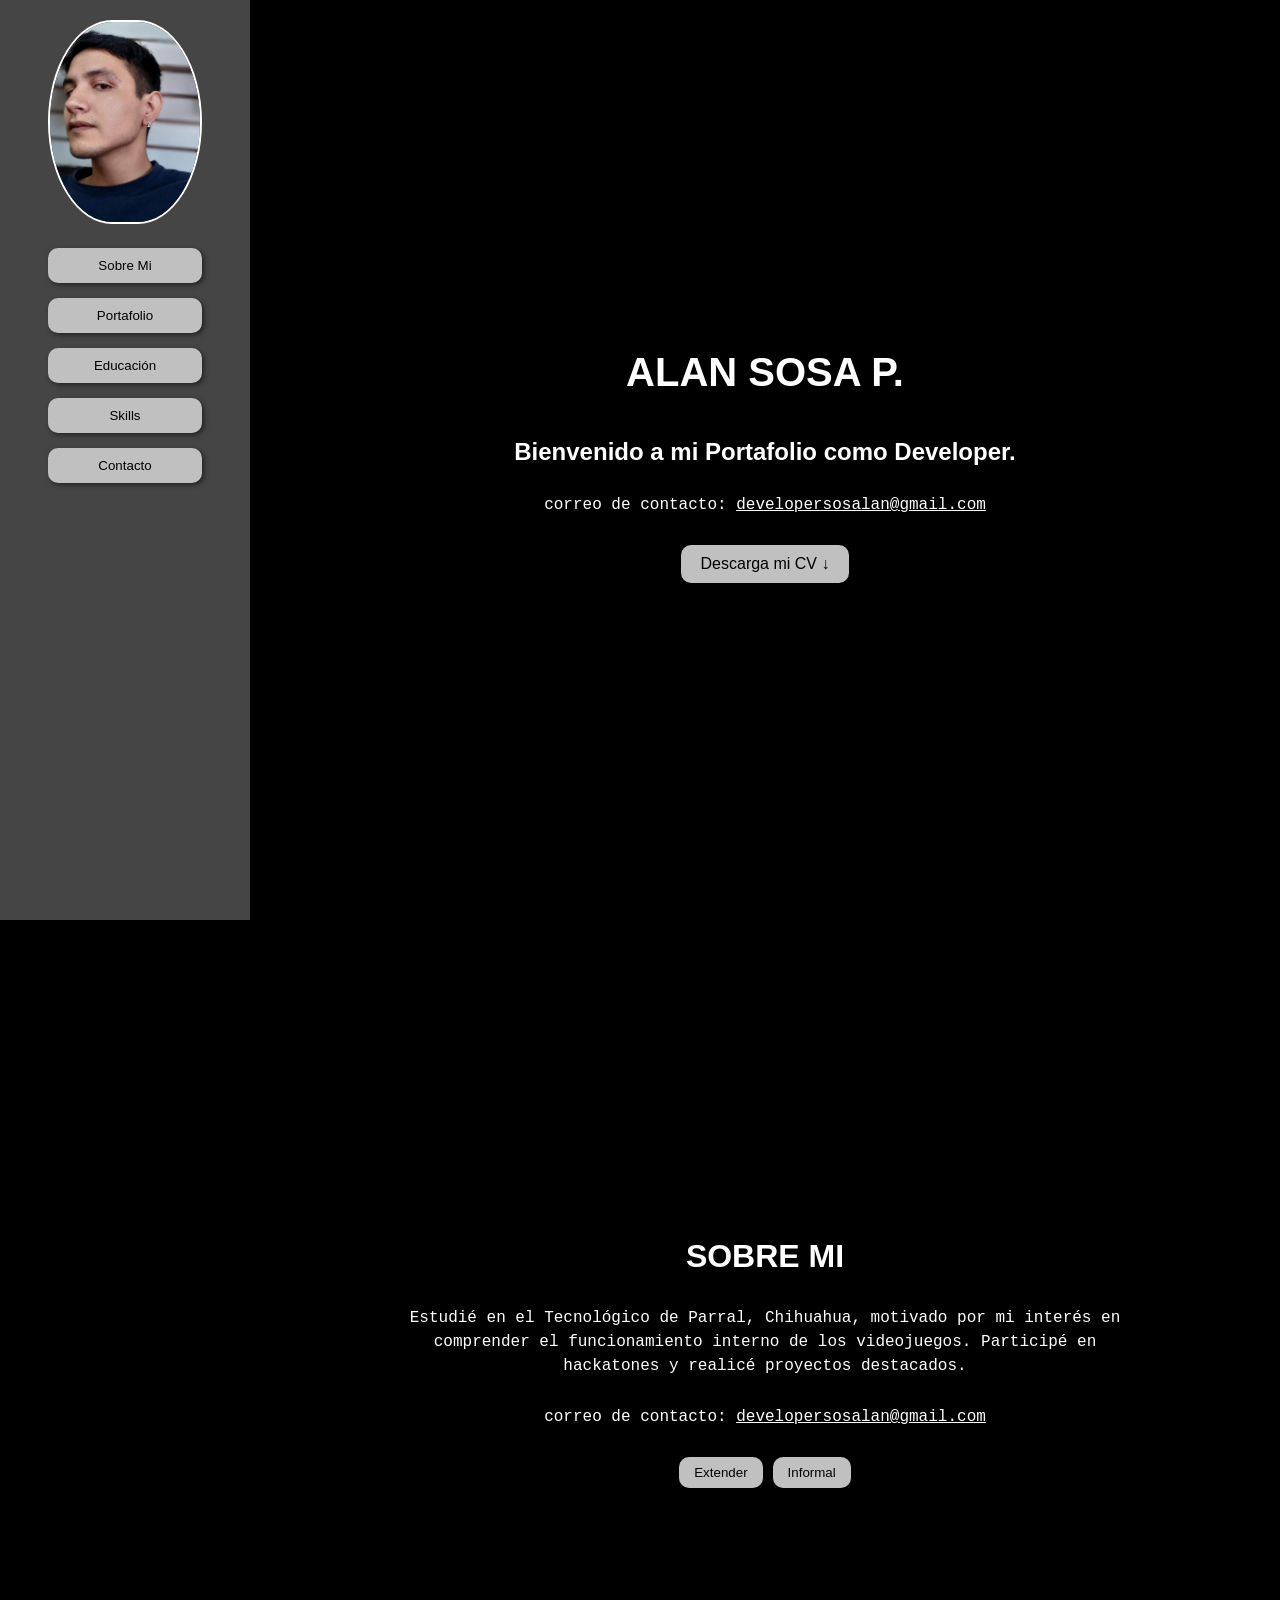
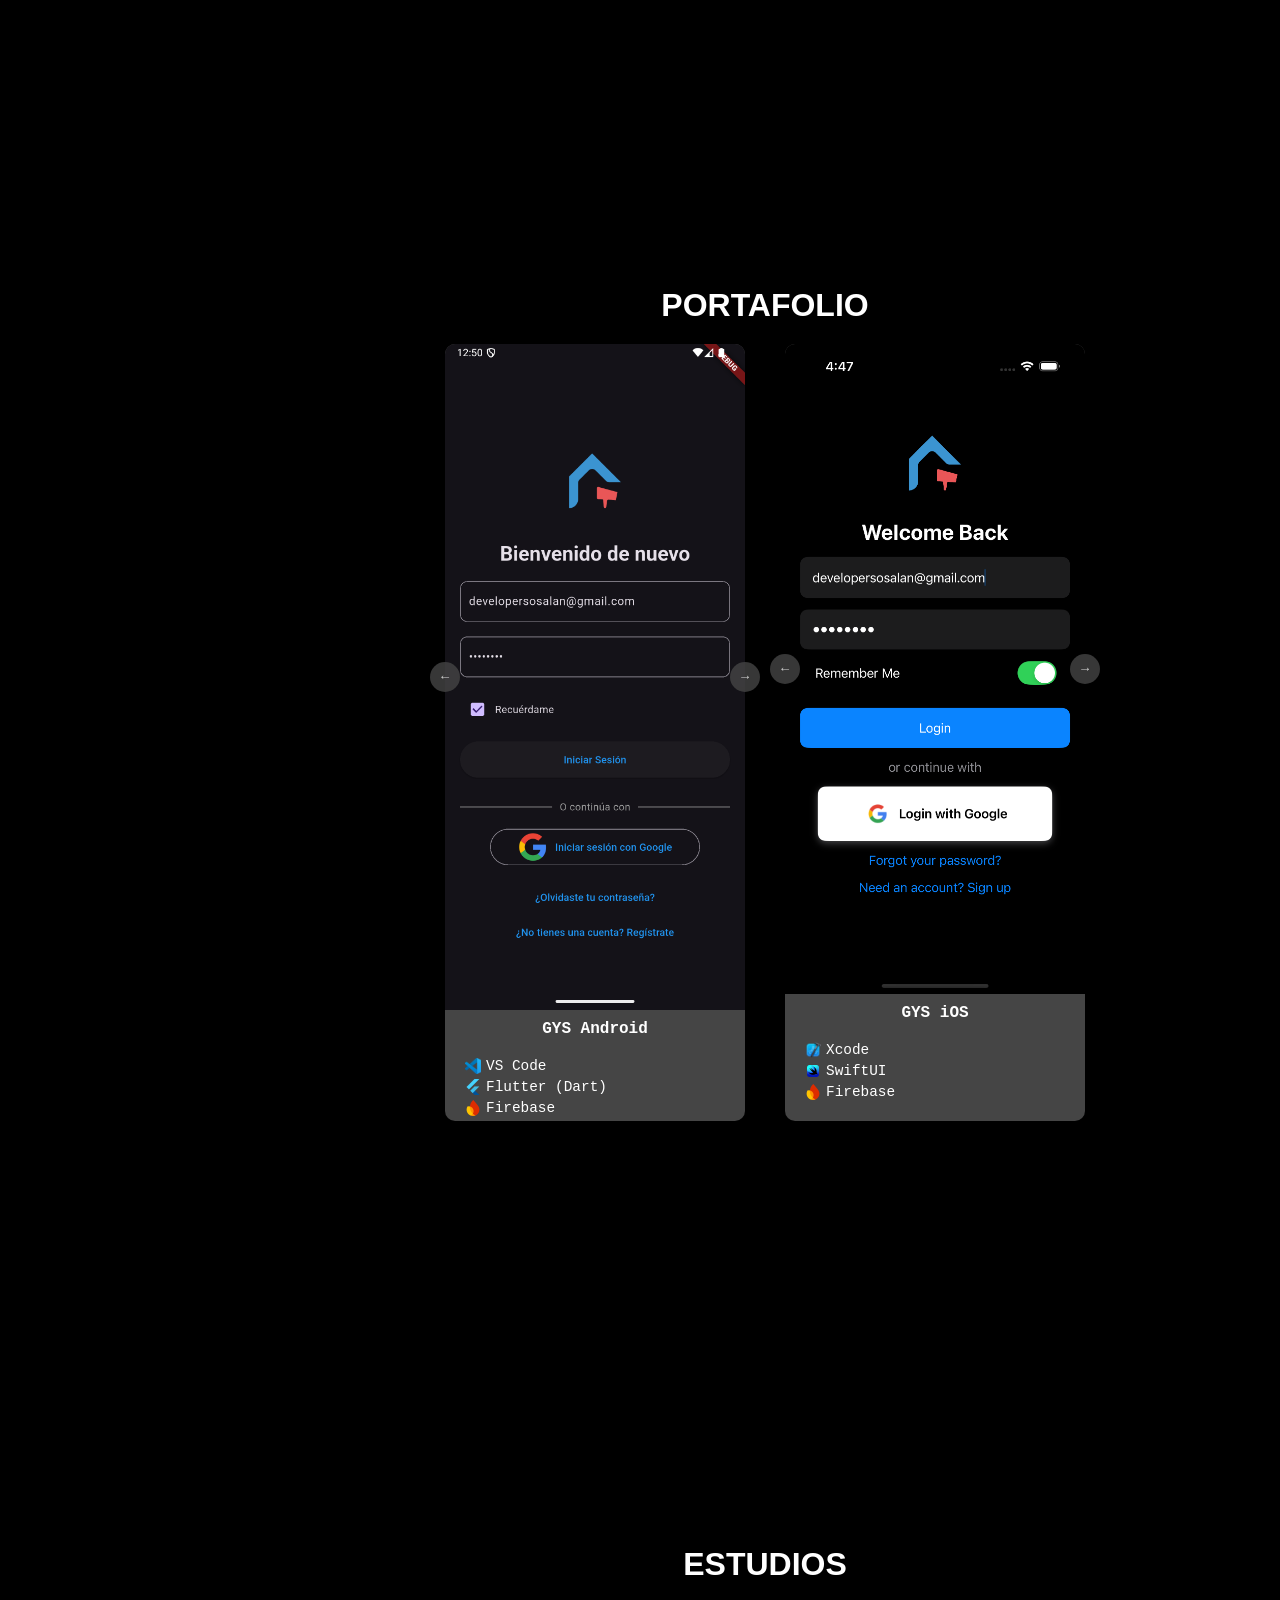
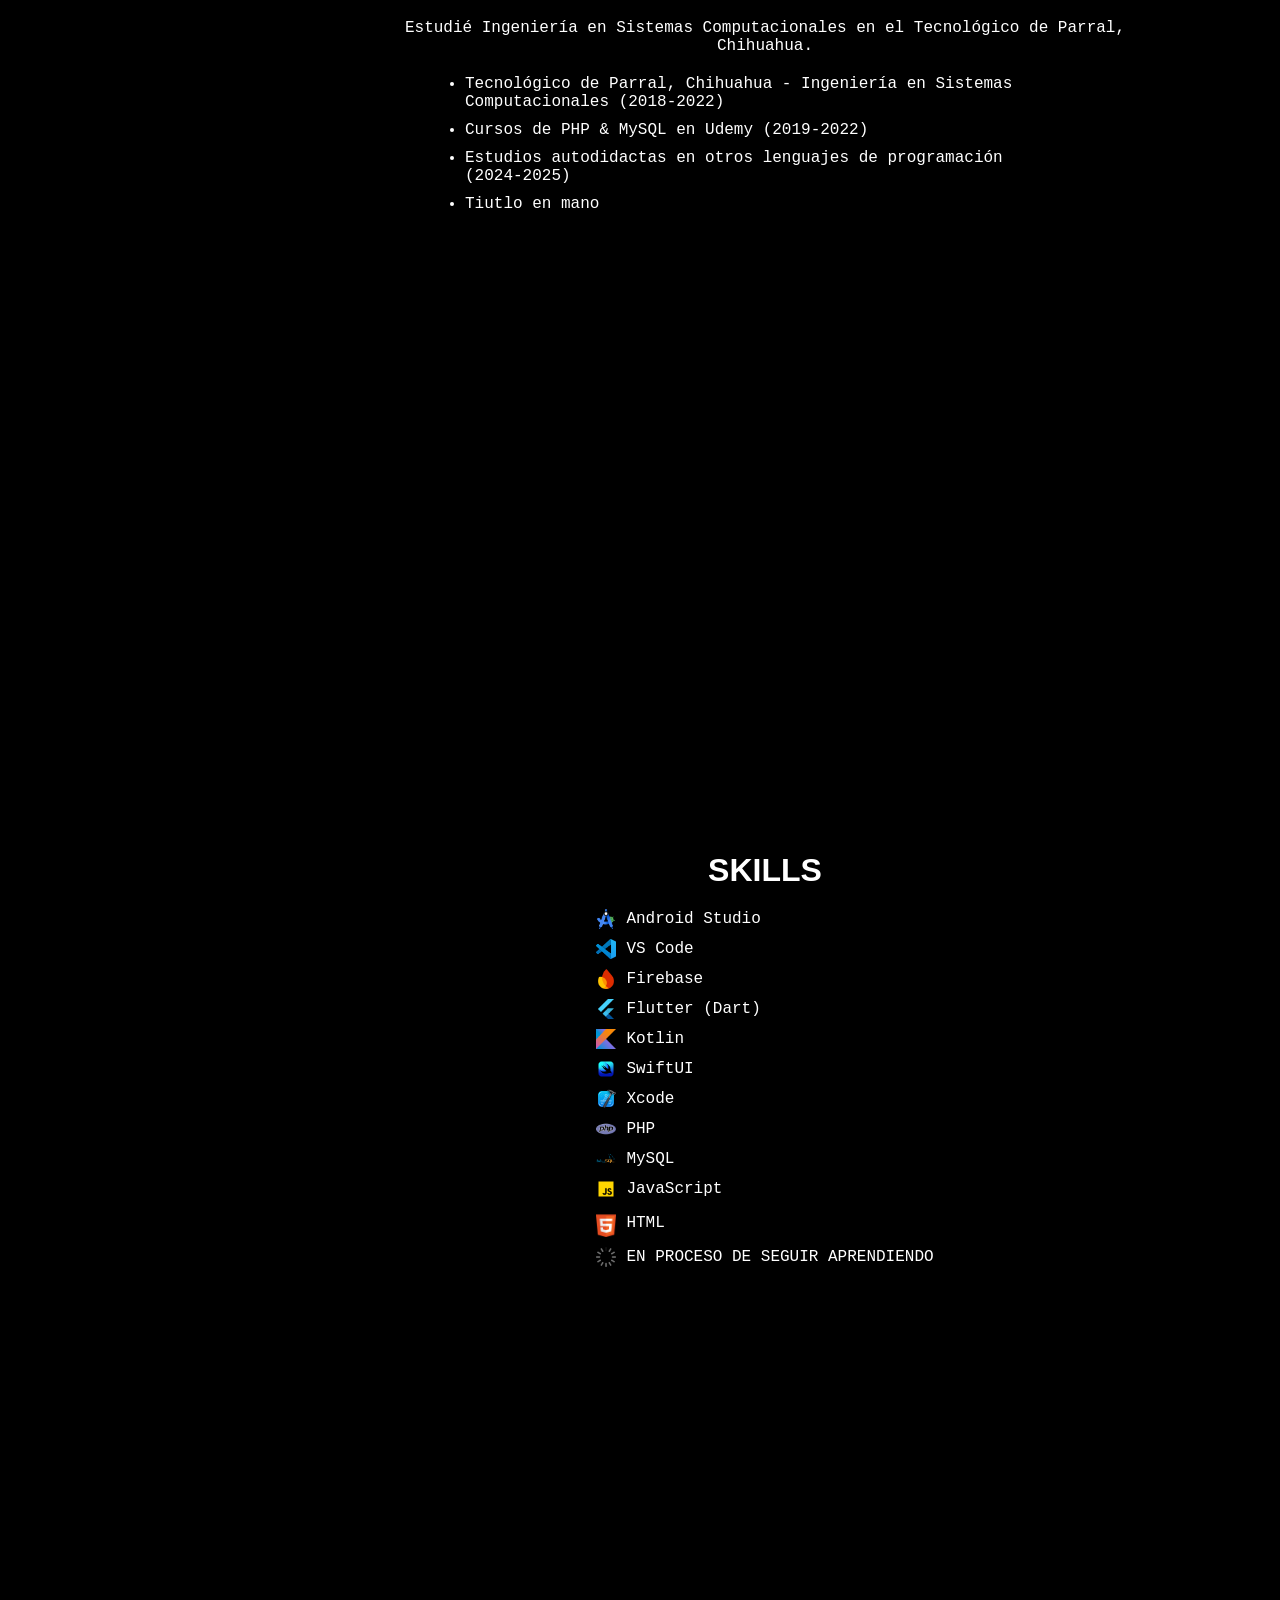
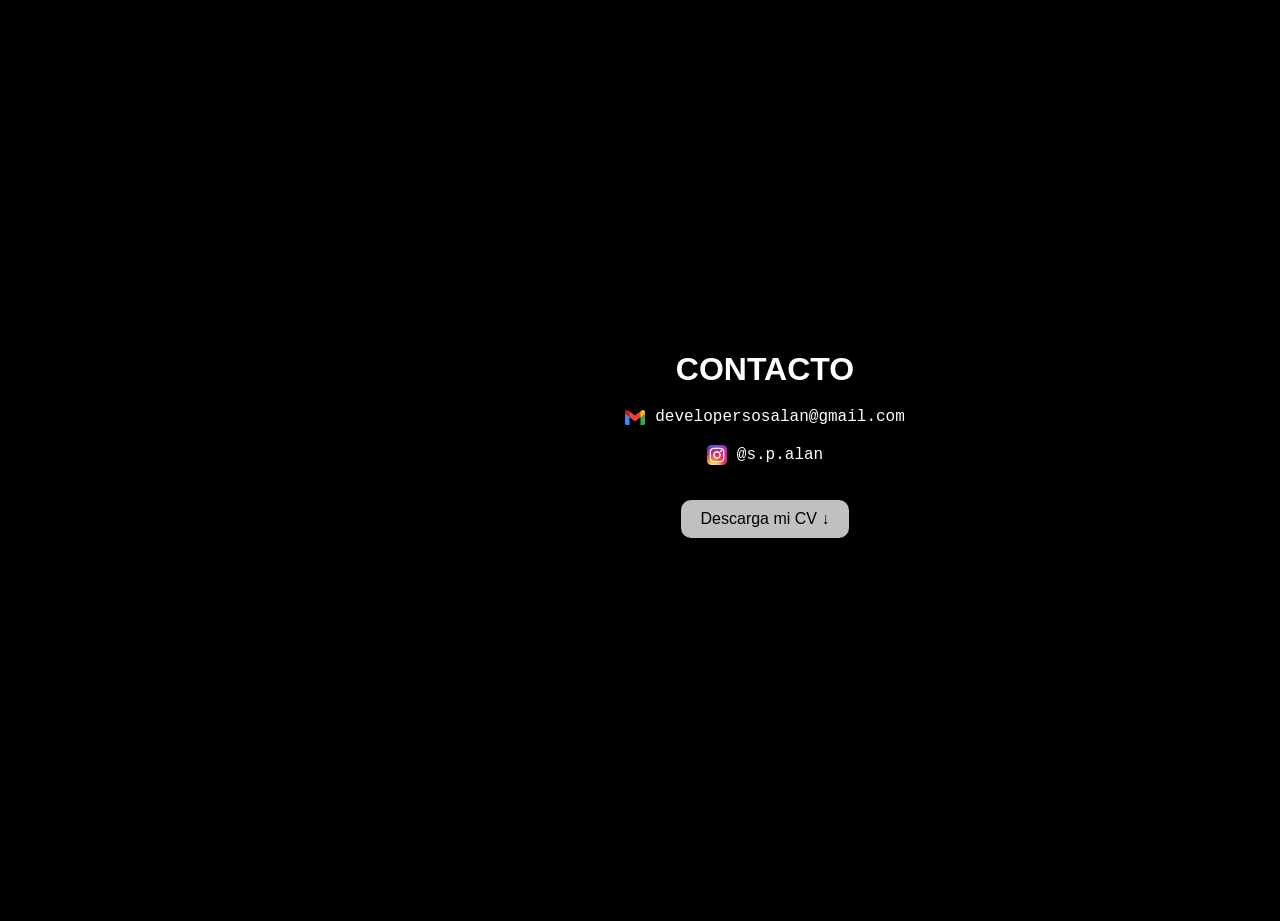
<file: index.html>
<!DOCTYPE html>
<html lang="es">
<head>
  <meta charset="UTF-8">
  <meta name="viewport" content="width=device-width, initial-scale=1">

  <!-- Metaetiquetas para evitar el caché -->
  <meta http-equiv="Cache-Control" content="no-cache, no-store, must-revalidate">
  <meta http-equiv="Pragma" content="no-cache">
  <meta http-equiv="Expires" content="0">

  <title>Mi Portafolio</title>
  <!-- Se agrega query string para forzar la recarga de CSS -->
  <link rel="stylesheet" href="css/styles.css?v=1.0">
</head>
<body>
  <header class="header">
    <div class="header-container">
      <!-- Imagen ovalada con query string -->
      <div class="profile-img">
        <img src="img/perfil_3.jpeg?v=1.0" alt="Imagen de Perfil">
      </div>
      <!-- Botones de navegación -->
      <nav class="nav">
        <button class="nav-btn" id="nav-sobre-mi">Sobre Mi</button>
        <button class="nav-btn" id="nav-portfolio">Portafolio</button>
        <button class="nav-btn" id="nav-education">Educación</button>
        <button class="nav-btn" id="nav-skills">Skills</button>
        <button class="nav-btn" id="nav-contact">Contacto</button>
      </nav>
    </div>
  </header>

  <!-- Contenido principal -->
  <main class="content">
    <!-- Sección de Bienvenida -->
    <section class="welcome">
      <div class="slide">
        <h1 class="name">ALAN SOSA P.</h1>
        <h2 class="welcome-message">Bienvenido a mi Portafolio como Developer.</h2>
        <p class="contact">
          correo de contacto:
          <a href="mailto:developersosalan@gmail.com?subject=Vengo%20de%20tu%20portafolio" class="email-link">
            developersosalan@gmail.com
          </a>
        </p>
        <!-- Botón de descarga del CV con query string -->
        <a class="download-cv" href="CV_Alan_Sosa_Pereyra_2025.pdf?v=1.0" download>
          Descarga mi CV ↓
        </a>
      </div>
    </section>
    
    <!-- Sección de Sobre Mi -->
    <section class="about">
      <div class="slide">
        <h2 class="about-title">SOBRE MI</h2>
        <p id="about-text" class="about-text">
          Lorem ipsum dolor sit amet, consectetur adipiscing elit.
        </p>
        <p class="contact">
          correo de contacto:
          <a href="mailto:developersosalan@gmail.com?subject=Vengo%20de%20tu%20portafolio" class="email-link">
            developersosalan@gmail.com
          </a>
        </p>
        <div id="about-controls">
          <button id="toggle-length" class="control-btn">Extender</button>
          <button id="toggle-tone" class="control-btn">Informal</button>
        </div>
      </div>
    </section>

    <!-- Sección de Portafolio -->
    <section class="portfolio" id="portfolio-section">
      <div class="slide">
        <h2 class="portfolio-title">PORTAFOLIO</h2>
        <div class="cards">
          <!-- Tarjeta GYS Android -->
          <div class="card">
            <div class="carousel-container">
              <div class="img-wrapper">
                <img id="android-carousel" src="img/1.png?v=1.0" alt="GYS Android">
              </div>
              <button class="carousel-btn prev-btn" id="android-prev">&larr;</button>
              <button class="carousel-btn next-btn" id="android-next">&rarr;</button>
            </div>
            <h2 class="card-text">GYS Android</h2>
            <ul class="tech-list">
              <li>
                <img src="img/Visual_Studio_Code.png?v=1.0" alt="VS Code">
                VS Code
              </li>
              <li>
                <img src="img/flutter_logo.png?v=1.0" alt="Flutter">
                Flutter (Dart)
              </li>
              <li>
                <img src="img/Firebase_icon.png?v=1.0" alt="Firebase">
                Firebase
              </li>
            </ul>
          </div>
          <!-- Tarjeta GYS iOS -->
          <div class="card">
            <div class="carousel-container">
              <div class="img-wrapper">
                <img id="ios-carousel" src="img/1_ios.png?v=1.0" alt="GYS iOS">
              </div>
              <button class="carousel-btn prev-btn" id="ios-prev">&larr;</button>
              <button class="carousel-btn next-btn" id="ios-next">&rarr;</button>
            </div>
            <h2 class="card-text">GYS iOS</h2>
            <ul class="tech-list">
              <li>
                <img src="img/Xcode_icon.png?v=1.0" alt="Xcode">
                Xcode
              </li>
              <li>
                <img src="img/Swiftui_icon.png?v=1.0" alt="SwiftUI">
                SwiftUI
              </li>
              <li>
                <img src="img/Firebase_icon.png?v=1.0" alt="Firebase">
                Firebase
              </li>
            </ul>
          </div>
        </div>
      </div>
    </section>

    <!-- Sección de Estudios -->
    <section class="studies" id="studies-section">
      <div class="slide">
        <h2 class="studies-title">ESTUDIOS</h2>
        <p class="studies-text">
          Estudié Ingeniería en Sistemas Computacionales en el Tecnológico de Parral, Chihuahua.
        </p>
        <ul class="studies-list">
          <li>Tecnológico de Parral, Chihuahua - Ingeniería en Sistemas Computacionales (2018-2022)</li>
          <li>Cursos de PHP &amp; MySQL en Udemy (2019-2022)</li>
          <li>Estudios autodidactas en otros lenguajes de programación (2024-2025)</li>
          <li>Tiutlo en mano</li>
        </ul>
      </div>
    </section>

    <!-- Sección de Skills -->
    <section class="skills" id="skills-section">
      <div class="slide">
        <h2 class="skills-title">SKILLS</h2>
        <ul class="skills-list">
          <li>
            <img src="img/Android_Studio_icon.png?v=1.0" alt="Android Studio Icon">
            Android Studio
          </li>
          <li>
            <img src="img/Visual_Studio_Code.png?v=1.0" alt="VS Code Icon">
            VS Code
          </li>
          <li>
            <img src="img/Firebase_icon.png?v=1.0" alt="Firebase Icon">
            Firebase
          </li>
          <li>
            <img src="img/flutter_logo.png?v=1.0" alt="Flutter Icon">
            Flutter (Dart)
          </li>
          <li>
            <img src="img/Kotlin_icon.png?v=1.0" alt="Kotlin Icon">
            Kotlin
          </li>
          <li>
            <img src="img/Swiftui_icon.png?v=1.0" alt="SwiftUI Icon">
            SwiftUI
          </li>
          <li>
            <img src="img/Xcode_icon.png?v=1.0" alt="Xcode Icon">
            Xcode
          </li>
          <li>
            <img src="img/php_icon.png?v=1.0" alt="PHP Icon">
            PHP
          </li>
          <li>
            <img src="img/mysql_icon.png?v=1.0" alt="MySQL Icon">
            MySQL
          </li>
          <li>
            <img src="img/javascript_icon.png?v=1.0" alt="JavaScript Icon">
            JavaScript
          </li>
          <li>
            <img src="img/html_icon.png?v=1.0" alt="HTML Icon">
            HTML
          </li>
          <li>
            <img src="img/cargando_gif.webp?v=1.0" alt="Cargando GIF">
            EN PROCESO DE SEGUIR APRENDIENDO
          </li>
        </ul>
      </div>
    </section>

    <!-- Sección de Contacto -->
    <section class="contact-section" id="contact-section">
      <div class="slide">
        <h2 class="contact-title">CONTACTO</h2>
        <ul class="contact-list">
          <li>
            <a href="mailto:developersosalan@gmail.com?subject=Contacto%20desde%20portafolio" class="contact-link">
              <img src="img/Gmail_icon.png?v=1.0" alt="Gmail Icon">
              developersosalan@gmail.com
            </a>
          </li>
          <li>
            <a href="https://instagram.com/s.p.alan" target="_blank" class="contact-link">
              <img src="img/Instagram_icon.png?v=1.0" alt="Instagram Icon">
              @s.p.alan
            </a>
          </li>
          <a class="download-cv" href="CV_Alan_Sosa_Pereyra_2025.pdf?v=1.0" download>
            Descarga mi CV ↓
          </a>
        </ul>
      </div>
    </section>
  </main>
  
  <!-- Se agrega el script con query string -->
  <script src="js/script.js?v=1.0"></script>
</body>
</html>
</file>
<file: css/styles.css>
/* Fondo de página */
body {
  margin: 0;
  background-color: #000000;
  font-family: Arial, sans-serif;
  color: #FFFFFF;
}

/* Encabezado vertical a la izquierda (versión escritorio) */
.header {
  position: fixed;
  left: 0;
  top: 0;
  width: 250px;
  height: 100vh;
  background-color: #454545;
  display: flex;
  flex-direction: column;
  align-items: center;
  padding-top: 20px;
  z-index: 1000;
}

.header-container {
  display: flex;
  flex-direction: column;
  align-items: center;
  gap: 20px;
}

/* Imagen de perfil */
.profile-img img {
  width: 150px;
  height: 200px;
  object-fit: cover;
  border-radius: 50% / 60%;
  border: 2px solid #FFFFFF;
}

/* Navegación vertical */
.nav {
  display: flex;
  flex-direction: column;
  gap: 15px;
  width: 100%;
}

/* Botones de navegación */
.nav-btn {
  background-color: #C0C0C0;
  color: #000000;
  padding: 10px;
  border: none;
  border-radius: 10px;
  cursor: pointer;
  box-shadow: 2px 2px 5px rgba(0,0,0,0.5);
  transition: background-color 0.3s;
  width: 100%;
  text-align: center;
}

.nav-btn:hover {
  background-color: #808080;
}

/* Contenedor de contenido principal centrado (tomando en cuenta el header fijo) */
.content {
  margin-left: 250px;
  display: flex;
  flex-direction: column;
  align-items: center;
}

/* Slide base para cada sección */
.slide {
  width: 100%;
  max-width: 800px;
  box-sizing: border-box;
  text-align: center;
  padding: 20px;
  min-height: 100vh;
  display: flex;
  flex-direction: column;
  justify-content: center;
  align-items: center;
}

/* Sección de Bienvenida */
.welcome {
  background: none;
}

/* Nombre en mayúsculas y negrita */
.name {
  font-size: 2.5rem;
  font-weight: bold;
  text-transform: uppercase;
}

/* Mensaje de bienvenida */
.welcome-message {
  font-size: 1.5rem;
  margin-top: 10px;
}

/* Estilo de consola para el correo */
.contact {
  font-family: 'Courier New', monospace;
  font-size: 1rem;
  margin-top: 10px;
}

/* Enlace del correo */
.email-link {
  color: #FFFFFF;
  text-decoration: underline;
  cursor: pointer;
  transition: color 0.3s;
}

.email-link:visited,
.email-link:active,
.email-link:focus {
  color: #FFFFFF;
}

/* Botón para descargar el CV */
.download-cv {
  background-color: #C0C0C0;
  color: #000000;
  border: none;
  padding: 10px 20px;
  border-radius: 10px;
  margin-top: 15px;
  cursor: pointer;
  box-shadow: 2px 2px 5px rgba(0,0,0,0.5);
  transition: background-color 0.3s;
  text-decoration: none;
}

.download-cv:hover {
  background-color: #808080;
}

/* Sección Sobre Mi */
.about {
  background: none;
}

.about-title {
  font-size: 2rem;
  font-weight: bold;
  text-transform: uppercase;
  margin-bottom: 15px;
}

.about-text {
  font-family: 'Courier New', monospace;
  font-size: 1rem;
  line-height: 1.5;
  margin-bottom: 20px;
}

/* Controles de About Mi */
#about-controls {
  display: flex;
  gap: 10px;
  justify-content: center;
  margin-top: 15px;
}

.control-btn {
  background-color: #C0C0C0;
  color: #000000;
  border: none;
  padding: 8px 15px;
  border-radius: 10px;
  cursor: pointer;
  transition: background-color 0.3s;
}

.control-btn:hover {
  background-color: #808080;
}

/* Sección Portafolio */
.portfolio {
  background: none;
  padding: 40px 20px;
}

.portfolio-title {
  font-size: 2rem;
  font-weight: bold;
  text-transform: uppercase;
  margin-bottom: 20px;
}

.cards {
  display: flex;
  justify-content: center;
  gap: 40px;
  flex-wrap: wrap;
}

.card {
  background-color: #454545;
  border-radius: 10px;
  width: 300px;
  box-shadow: 2px 2px 10px rgba(0,0,0,0.5);
  cursor: pointer;
  transition: transform 0.3s ease;
  position: relative;
}

.card:hover {
  transform: scale(1.05);
}

.img-wrapper {
  border-top-left-radius: 10px;
  border-top-right-radius: 10px;
  overflow: hidden;
}

.img-wrapper img,
.card img {
  width: 100%;
  height: auto;
  display: block;
}

.card-text {
  font-family: 'Courier New', monospace;
  font-size: 1rem;
  padding: 10px;
  margin: 0;
}

.tech-list {
  list-style-type: disc;
  margin: 10px 0 0 20px;
  padding: 0;
  text-align: left;
  font-family: 'Courier New', monospace;
  font-size: 0.9rem;
}

.tech-list li {
  margin-bottom: 5px;
  display: flex;
  align-items: center;
  gap: 5px;
}

.tech-list li img {
  width: 16px;
  height: auto;
}

/* Carrusel dentro de la tarjeta */
.carousel-container {
  position: relative;
}

/* Botones del carrusel */
.carousel-btn {
  position: absolute;
  top: 50%;
  transform: translateY(-50%);
  background-color: #454545;
  color: #FFFFFF;
  border: none;
  border-radius: 50%;
  width: 30px;
  height: 30px;
  display: flex;
  align-items: center;
  justify-content: center;
  cursor: pointer;
  opacity: 0.8;
  transition: opacity 0.3s;
  z-index: 10;
}

.prev-btn {
  left: -15px;
}

.next-btn {
  right: -15px;
}

.carousel-btn:hover {
  opacity: 1;
}

/* Sección Estudios */
.studies {
  background: none;
  padding: 40px 20px;
}

.studies .slide {
  text-align: center;
}

.studies-title {
  font-size: 2rem;
  font-weight: bold;
  text-transform: uppercase;
  margin-bottom: 20px;
}

.studies-text {
  font-family: 'Courier New', monospace;
  font-size: 1rem;
  margin-bottom: 20px;
}

.studies-list {
  list-style-type: disc;
  margin: 0 auto;
  padding: 0;
  max-width: 600px;
  text-align: left;
  font-family: 'Courier New', monospace;
  font-size: 1rem;
}

.studies-list li {
  margin-bottom: 10px;
}

/* Sección Skills */
.skills {
  background: none;
  padding: 40px 20px;
}

.skills .slide {
  text-align: center;
}

.skills-title {
  font-size: 2rem;
  font-weight: bold;
  text-transform: uppercase;
  margin-bottom: 20px;
}

.skills-list {
  list-style-type: disc;
  margin: 0 auto;
  padding: 0;
  max-width: 600px;
  text-align: left;
  font-family: 'Courier New', monospace;
  font-size: 1rem;
}

.skills-list li {
  margin-bottom: 10px;
  display: flex;
  align-items: center;
  gap: 10px;
}

.skills-list li img {
  width: 20px;
  height: auto;
}

/* Sección de Contacto */
.contact-section {
  background: none;
  padding: 40px 20px;
}

.contact-section .slide {
  text-align: center;
}

.contact-title {
  font-size: 2rem;
  font-weight: bold;
  text-transform: uppercase;
  margin-bottom: 20px;
}

.contact-list {
  list-style: none;
  margin: 0 auto;
  padding: 0;
  max-width: 600px;
  font-family: 'Courier New', monospace;
  font-size: 1rem;
}

.contact-list li {
  margin-bottom: 15px;
}

.contact-link {
  color: #FFFFFF;
  text-decoration: none;
  display: inline-flex;
  align-items: center;
  gap: 10px;
  transition: color 0.3s;
}

.contact-link:hover {
  color: #C0C0C0;
}

.contact-link img {
  width: 20px;
  height: auto;
  vertical-align: middle;
}

/* Botón de descargar el CV */
.download-cv {
  display: inline-block;
  background-color: #C0C0C0;
  color: #000000;
  text-decoration: none;
  padding: 10px 20px;
  border-radius: 10px;
  margin-top: 15px;
  cursor: pointer;
  box-shadow: 2px 2px 5px rgba(0,0,0,0.5);
  transition: background-color 0.3s;
  font-family: Arial, sans-serif;
  font-size: 1rem;
}

.download-cv:hover {
  background-color: #808080;
}

/* ========================= */
/*       MEDIA QUERIES       */
/* ========================= */
@media screen and (max-width: 768px) {
  /* Para móviles: el header se convierte en una barra superior */
  body {
    margin-left: 0;
  }
  
  .header {
    width: 100%;
    height: auto;
    position: relative;
    flex-direction: row;
    justify-content: space-between;
    padding: 10px;
  }
  
  .header-container {
    flex-direction: row;
    align-items: center;
    gap: 10px;
    width: 100%;
    justify-content: space-around;
  }
  
  .profile-img img {
    width: 80px;
    height: 100px;
  }
  
  .nav {
    flex-direction: row;
    gap: 5px;
    flex-wrap: wrap;
  }
  
  .nav-btn {
    padding: 5px;
    font-size: 0.9rem;
  }
  
  .content {
    margin-left: 0;
    padding-top: 20px;
  }
  
  .slide {
    padding: 10px;
    min-height: auto;
  }
  
  .name {
    font-size: 1.8rem;
  }
  
  .welcome-message {
    font-size: 1.2rem;
  }
  
  .contact {
    font-size: 0.9rem;
  }
  
  .download-cv, .control-btn {
    padding: 8px 15px;
    font-size: 0.9rem;
  }
  
  .about-title {
    font-size: 1.5rem;
  }
  
  .about-text {
    font-size: 0.9rem;
  }
}
</file>
